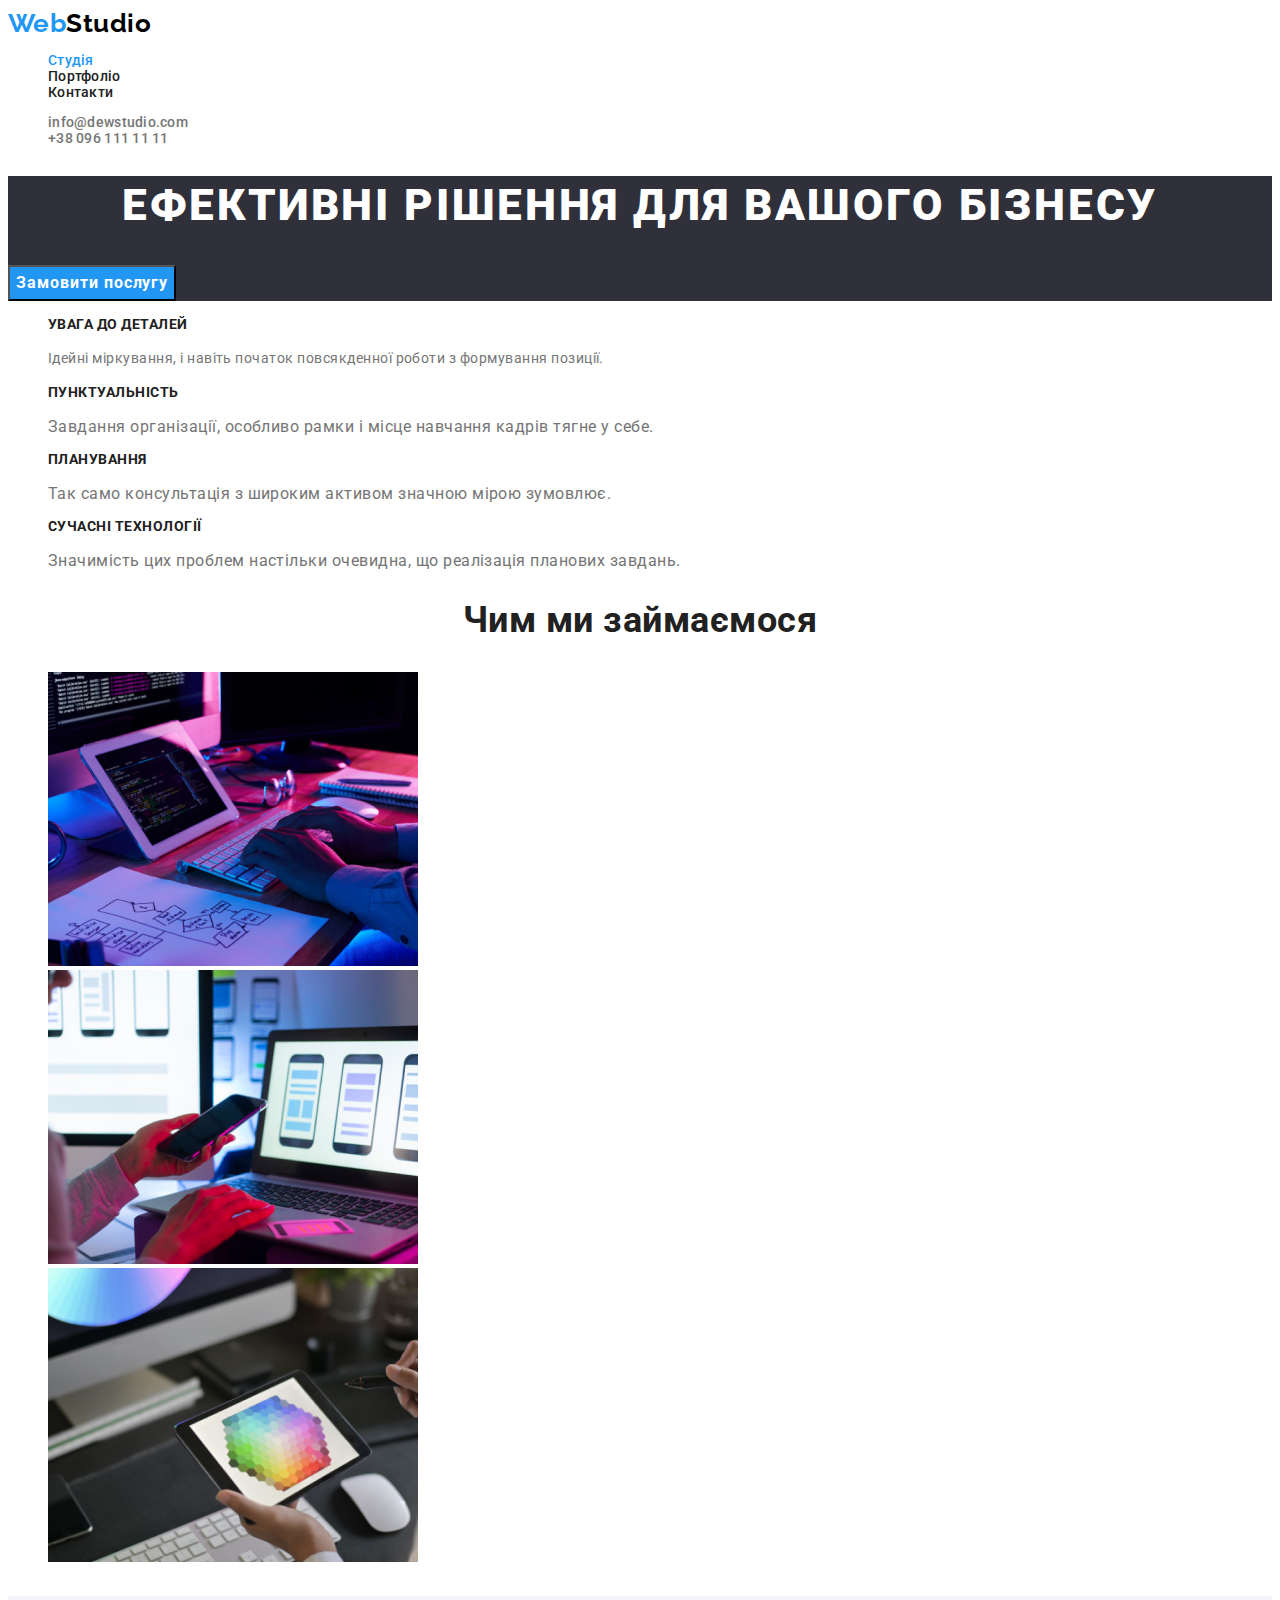
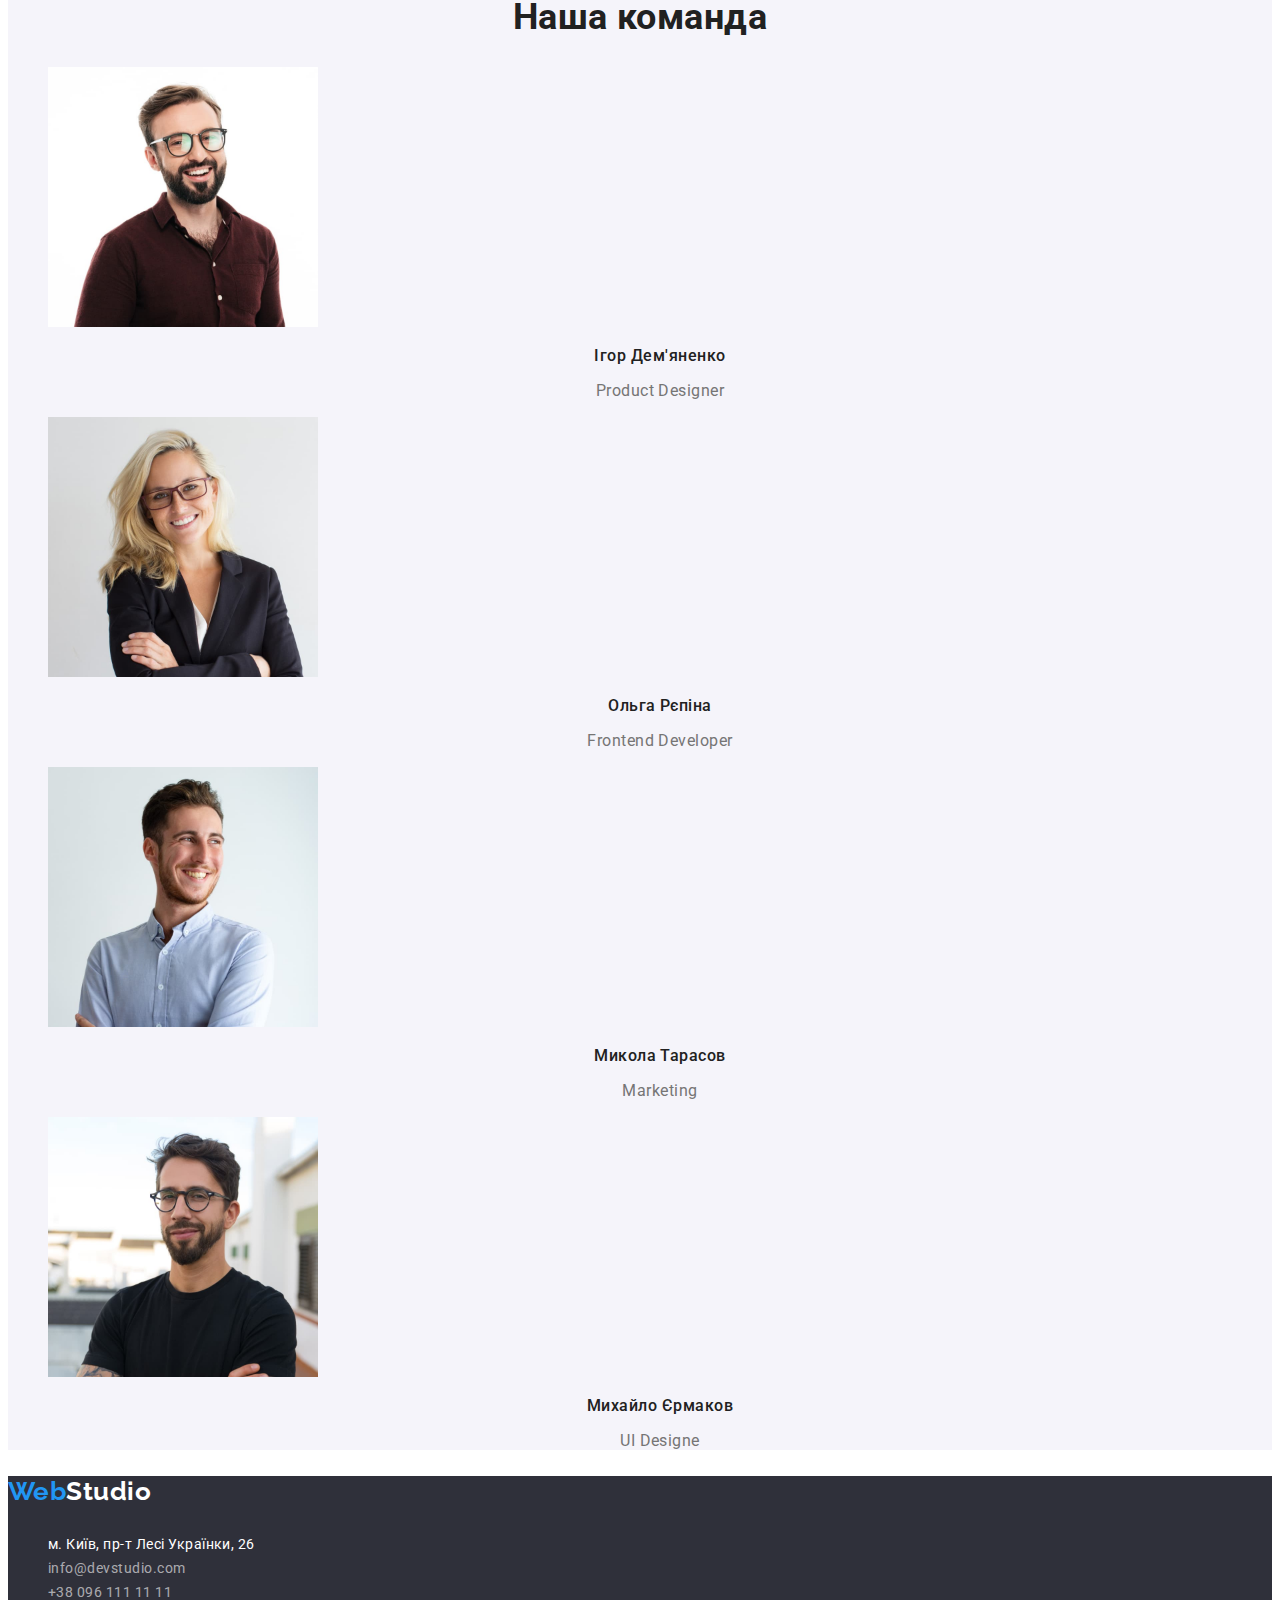
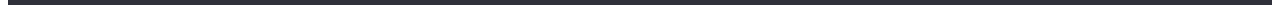
<file: index.html>
<!DOCTYPE html>
<html lang="uk">
  <head>
    <meta charset="UTF-8" />
    <meta http-equiv="X-UA-Compatible" content="IE=edge" />
    <meta name="viewport" content="width=device-width, initial-scale=1.0" />
    <title>WebStudio2.1</title>
    <link rel="preconnect" href="https://fonts.googleapis.com" />
    <link rel="preconnect" href="https://fonts.gstatic.com" crossorigin />
    <link
      href="https://fonts.googleapis.com/css2?family=Raleway:wght@700&family=Roboto:wght@400;500;700;900&display=swap"
      rel="stylesheet"
    />
    <link rel="stylesheet" href="./css/styles.css" />
  </head>
  <body>
    <header>
      <nav>
        <a href="./index.html" class="logo">Web<span class="logo-nav">Studio</span></a>
        <ul class="nav-list">
          <li><a href="./index.html" class="nav-link curent">Студія</a></li>
          <li><a href="./portfolio.html" class="nav-link">Портфоліо</a></li>
          <li><a href="#" class="nav-link">Контакти</a></li>
        </ul>
      </nav>
      <ul class="nav-list">
        <li><a href="mailto:info@dewstudio.com" class="nav-button">info@dewstudio.com</a></li>
        <li><a href="tel:+380961111111" class="nav-button">+38 096 111 11 11</a></li>
      </ul>
    </header>
    <main>
      <section class="hero">
        <h1 class="hero-title">Ефективні рішення для вашого бізнесу</h1>
        <button type="button" class="hero-button">Замовити послугу</button>
      </section>
      <section class="benefits">
        <h2 class="visually-hidden">Наші переваги</h2>
        <ul class="benefits-list">
          <li>
            <h3 class="benefits-list-title">Увага до деталей</h3>
            <p class="benefits-discraption">Ідейні міркування, і навіть початок повсякденної роботи з формування позиції.</p>
          </li>
          <li>
            <h3 class="benefits-list-title">Пунктуальність</h3>
            <p>Завдання організації, особливо рамки і місце навчання кадрів тягне у себе.</p>
          </li>
          <li>
            <h3 class="benefits-list-title">Планування</h3>
            <p>Так само консультація з широким активом значною мірою зумовлює.</p>
          </li>
          <li>
            <h3 class="benefits-list-title">Сучасні технології</h3>
            <p>Значимість цих проблем настільки очевидна, що реалізація планових завдань.</p>
          </li>
        </ul>
      </section>
      <section class="discription">
        <h2 class="discription-title">Чим ми займаємося</h2>
        <ul class="discription-list">
          <li>
            <img src="./images/boxone.png" alt="людина верстає код" width="370" />
          </li>
          <li>
            <img src="./images/box2.png" alt="людина створює додатки для смартфонів" width="370" />
          </li>
          <li>
            <img
              src="./images/box3.png"
              alt="людина обирає колір з політри на смартфоні"
              width="370"
            />
          </li>
        </ul>
      </section>
      <section class="team">
        <h2 class="team-title">Наша команда</h2>
        <ul class="team-list">
          <li>
            <img src="./images/igor.jpg" alt="чоловік в окулярах" width="270" />
            <h3 class="team-name">Ігор Дем'яненко</h3>
            <p class="team-position">Product Designer</p>
          </li>
          <li>
            <img src="./images/olga.jpg" alt="білява дівчинка в окулярах" width="270" />
            <h3 class="team-name">Ольга Рєпіна</h3>
            <p class="team-position">Frontend Developer</p>
          </li>
          <li>
            <img src="./images/mikola.jpg" alt="чоловік в сорочці посміхається" width="270" />
            <h3 class="team-name">Микола Тарасов</h3>
            <p class="team-position">Marketing</p>
          </li>
          <li>
            <img
              src="./images/mihaylo.jpg"
              alt="чоловік в окулярах та чорній футболці"
              width="270"
            />
            <h3 class="team-name">Михайло Єрмаков</h3>
            <p class="team-position">UI Designe</p>
          </li>
        </ul>
      </section>
    </main>
    <footer class="contacts">
      <p class="logo">Web<span class="logo-footer">Studio</span></p>
      <address>
        <ul class="contact-list">
          <li>
            <a
              href="https://goo.gl/maps/CPtrU1FHBa2aNyZL9"
              target="_blank"
              rel="noopener noreferrer nofollow"
              class="contact-adress"
              >м. Київ, пр-т Лесі Українки, 26</a
            >
          </li>
          <li><a href="mailto:info@devstudio.com" class="contact-mail">info@devstudio.com</a></li>
          <li><a href="tel:+380961111111" class="contact-tel">+38 096 111 11 11</a></li>
        </ul>
      </address>
    </footer>
  </body>
</html>
</file>
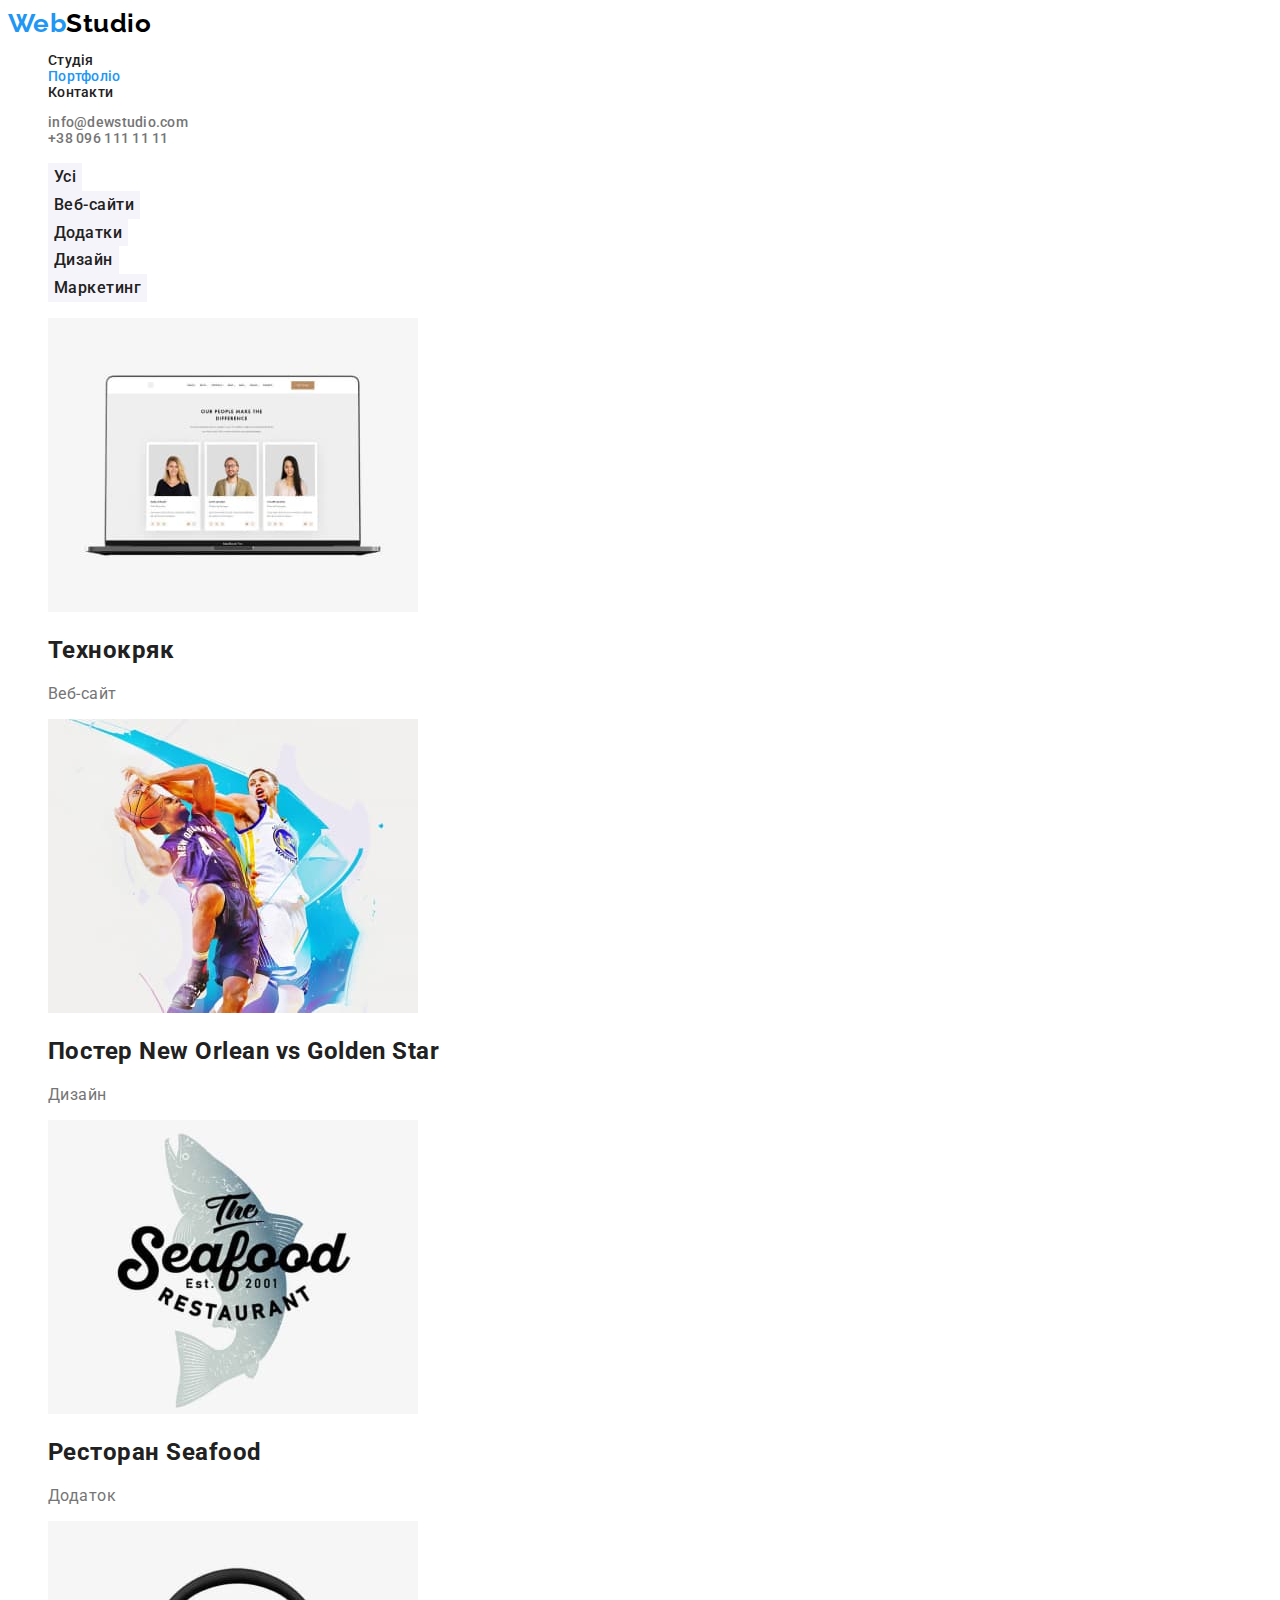
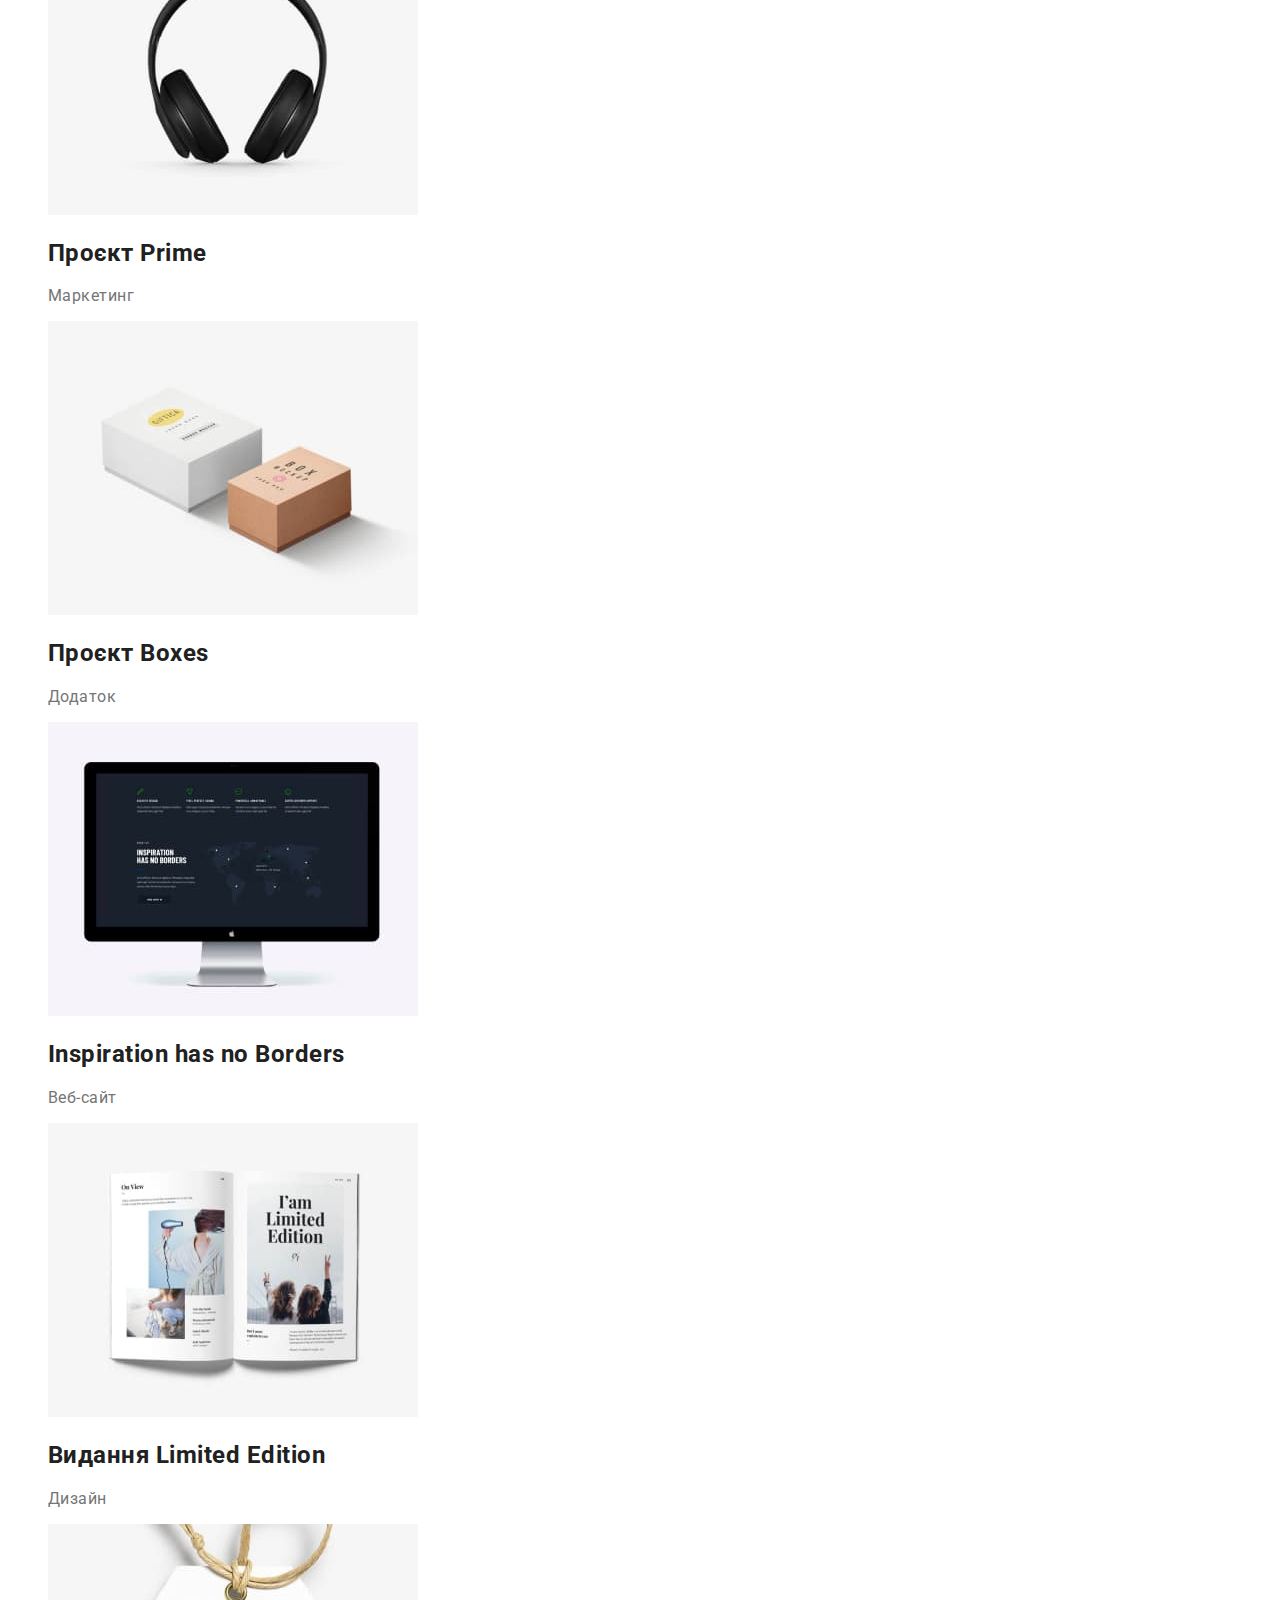
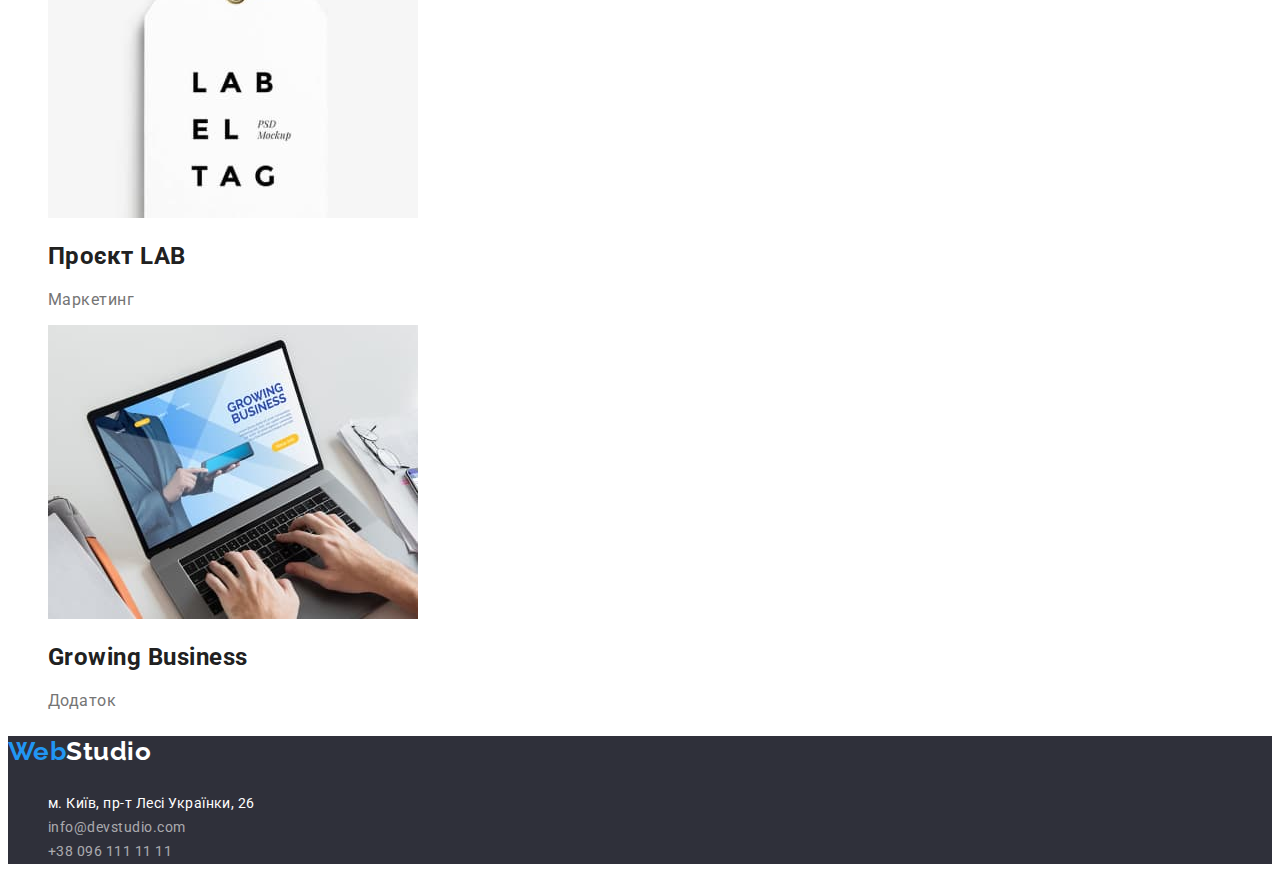
<file: portfolio.html>
<!DOCTYPE html>
<html lang="uk">
  <head>
    <meta charset="UTF-8" />
    <meta http-equiv="X-UA-Compatible" content="IE=edge" />
    <meta name="viewport" content="width=device-width, initial-scale=1.0" />
    <title>WebStudio2.1</title>
    <link rel="preconnect" href="https://fonts.googleapis.com" />
    <link rel="preconnect" href="https://fonts.gstatic.com" crossorigin />
    <link
      href="https://fonts.googleapis.com/css2?family=Raleway:wght@700&family=Roboto:wght@400;500;700;900&display=swap"
      rel="stylesheet"
    />
    <link rel="stylesheet" href="./css/styles.css" />
  </head>
  <body>
    <header>
      <nav>
        <a href="./index.html" class="logo">Web<span class="logo-nav">Studio</span></a>
        <ul class="nav-list">
          <li><a href="./index.html" class="nav-link">Студія</a></li>
          <li><a href="./portfolio.html" class="nav-link curent">Портфоліо</a></li>
          <li><a href="#" class="nav-link">Контакти</a></li>
        </ul>
      </nav>
      <ul class="nav-list">
        <li><a href="mailto:info@dewstudio.com" class="nav-button">info@dewstudio.com</a></li>
        <li><a href="tel:+380961111111" class="nav-button">+38 096 111 11 11</a></li>
      </ul>
    </header>
    <main>
      <section>
        <h1 class="visually-hidden">Портфоліо</h1>
        <ul class="filters">
          <li><button type="button" class="filter-button">Усі</button></li>
          <li><button type="button" class="filter-button">Веб-сайти</button></li>
          <li><button type="button" class="filter-button">Додатки</button></li>
          <li><button type="button" class="filter-button">Дизайн</button></li>
          <li><button type="button" class="filter-button">Маркетинг</button></li>
        </ul>
        <ul class="project-list">
          <li>
            <img src="./images/tehnocrack.jpg" alt="команди розробників на ноутбуці" width="370"/>
            <h2 class="projects-title">Технокряк</h2>
            <p>Веб-сайт</p>
          </li>
          <li>
            <img src="./images/basketball.jpg" alt="два баскетболисти у прижку" width="370"/>
            <h2 class="projects-title">Постер New Orlean vs Golden Star</h2>
            <p>Дизайн</p>
          </li>
          <li>
            <img src="./images/seafood.jpg" alt="назва ресторану на фоні риби" width="370"/>
            <h2 class="projects-title">Ресторан Seafood</h2>
            <p>Додаток</p>
          </li>
          <li>
            <img src="./images/prime.jpg" alt="чорні навушники на білому фоні" width="370"/>
            <h2 class="projects-title">Проєкт Prime</h2>
            <p>Маркетинг</p>
          </li>
          <li>
            <img src="./images/boxes.jpg" alt="дві коробки на білому фоні" width="370"/>
            <h2 class="projects-title">Проєкт Boxes</h2>
            <p>Додаток</p>
          </li>
          <li>
            <img src="./images/monitor.jpg" alt="монітор із зображенням мапи світу" width="370"/>
            <h2 class="projects-title">Inspiration has no Borders</h2>
            <p>Веб-сайт</p>
          </li>
          <li>
            <img src="./images/limitededition.jpg" alt="розгорнутий журнал" width="370"/>
            <h2 class="projects-title">Видання Limited Edition</h2>
            <p>Дизайн</p>
          </li>
          <li>
            <img src="./images/lab.jpg" alt="біла бірка на білому фоні" width="370"/>
            <h2 class="projects-title">Проєкт LAB</h2>
            <p>Маркетинг</p>
          </li>
          <li>
            <img src="./images/growingbusiness.jpg" alt="людина працює на ноутбуці" width="370"/>
            <h2 class="projects-title">Growing Business</h2>
            <p>Додаток</p>
          </li>
        </ul>
      </section>
    </main>
    <footer class="contacts">
      <p class="logo">Web<span class="logo-footer">Studio</span></p>
      <address>
        <ul class="contact-list">
          <li>
            <a
              href="https://goo.gl/maps/CPtrU1FHBa2aNyZL9"
              target="_blank"
              rel="noopener noreferrer nofollow"
              class="contact-adress"
              >м. Київ, пр-т Лесі Українки, 26</a
            >
          </li>
          <li><a href="mailto:info@devstudio.com" class="contact-mail">info@devstudio.com</a></li>
          <li><a href="tel:+380961111111" class="contact-tel">+38 096 111 11 11</a></li>
        </ul>
      </address>
    </footer>
  </body>
</html>
</file>
<file: css/styles.css>
/* основной фоновий цвет */
/* основной цвет текста */
/* color: ; */
/* вторичный цвет фона */
/* #2F303A */
/* акцент */
/* #2196F3 */
/* вторичний цвет текста */
/*  */

:root {
    --primary-text-color: #757575;
    --title-text-color: #212121;
    --accent-color: #2196F3;
    --alternative-accent-color: #188CE8;
    --alternative-text-color: #FFFFFF;
    --logo-text-color: #000000;
    --contacts-transparent-text: rgba(255, 255, 255, 0.6);
    --primary-background-color: #FFFFFF;
    --secondary-background-color: #2F303A;
    --alternative-background-color: #F5F4FA;
    }

body {
    background-color: var(--primary-background-color);
    color: var(--primary-text-color);
    font-family: Roboto, sans-serif;
    letter-spacing: 0.03em;
}
/* логотип */

.logo {
    color: var(--accent-color);
    text-decoration: none;
    font-family: Raleway, sans-serif;
    font-weight: 700;
    font-size: 26px;
    line-height: 1.19;
    
}
.logo-nav {
    color: var(--logo-text-color)}

    /* навигация */

.nav-list,
.nav-button {
    font-weight: 500;
    font-size: 14px;
    line-height:1.14;
    letter-spacing: 0.02em;
}


.nav-list {
    list-style: none;
}

.nav-link {
    color: var(--title-text-color);
    text-decoration: none;
    }
.nav-link:hover,
.nav-link:focus {
    color: var(--accent-color);
    }

.nav-button {
    color: var(--primary-text-color);
    text-decoration: none;}

.nav-button:hover,
.nav-button:focus {
    color: var(--accent-color);}

    .curent {
        color: var(--accent-color);
    }
    /* Герой */

.hero {
    background-color: var(--secondary-background-color);
}

.hero-title {
    color: var(--alternative-text-color);
    font-weight: 900;
    font-size: 44px;
    line-height: 1.36;
    text-align: center;
    letter-spacing: 0.06em;
    text-transform: uppercase;
    border: transparent;
}

.hero-button {
    background-color: var(--accent-color);
    color: var(--alternative-text-color);
    font-family: inherit;
    font-weight: 700;
    font-size: 16px;
    line-height: 1.87;
    letter-spacing: 0.06em;
    cursor: pointer;
}


.hero-button:hover,
.hero-button:focus {
    background-color: var(--alternative-accent-color);
}
/* Наши преимущества */

.visually-hidden {
    position: absolute;
    white-space: nowrap;
    width: 1px;
    height: 1px;
    overflow: hidden;
    border: 0;
    padding: 0;
    clip: rect(0 0 0 0);
    clip-path: inset(50%);
    margin: -1px;
}

.benefits-list-title {
    color: var(--title-text-color);
    font-weight: 700;
    font-size: 14px;
    line-height: 1.14;
    text-transform: uppercase;
}

.benefits-list {
    list-style: none;
}

.benefits-discraption {
    font-size: 14px;
    line-height: 1.71;
}

/* Чем мы занимаемся */

.discription-title {
    color: var(--title-text-color);
    font-weight: 700;
    font-size: 36px;
    line-height: 1.16;
    text-align: center;
}

.discription-list {
    list-style: none;
}

/* Наша команда */

.team {
    background-color: var(--alternative-background-color);
}

.team-title {
    color: var(--title-text-color);
    font-weight: 700;
    font-size: 36px;
    line-height: 1,16;
    text-align: center;
}

.team-list {
    list-style: none;
}

.team-name {      
    color: var(--title-text-color);
    font-weight: 500;
    font-size: 16px;
    line-height: 1.18;
    text-align: center;
}

.team-position {

    font-weight: 400;
    font-size: 16px;
    line-height: 1.18;
    text-align: center;
}

/* Футер */

.contacts {
    background-color: var(--secondary-background-color);
}

.logo-footer {
    color: var(--alternative-text-color);
}

.contact-list {
    list-style: none;
    
}

.contact-adress {
    color: var(--alternative-text-color);
    text-decoration: none;
    font-style: normal;
    font-size: 14px;
    line-height: 1.71;
}

.contact-mail,
.contact-tel {
    color: var(--contacts-transparent-text);
    text-decoration: none;
    font-style: normal;
    font-size: 14px;
    line-height: 1.71;
}

.contact-adress:hover,
.contact-adress:focus,
.contact-mail:hover,
.contact-mail:focus,
.contact-tel:hover,
.contact-tel:focus {
    color: var(--accent-color);
}

/* Портфоліо */

/* Фільтри */

.filters {
    list-style: none;
}

.filter-button {
    background-color: var(--alternative-background-color);
    color: var(--title-text-color);
    font-family: inherit;
    font-weight: 500;
    font-size: 16px;
    line-height: 1.62;
    text-align: center;
    letter-spacing: 0.03em;
    border: transparent;
    cursor:pointer;
    }

.filter-button:hover,
.filter-button:focus {
    background-color: var(--accent-color);
    color: var(--alternative-text-color);
}

/* Проекты */

.project-list {
    list-style: none;
}

.projects-title {
    color:  var(--title-text-color);
}
</file>
